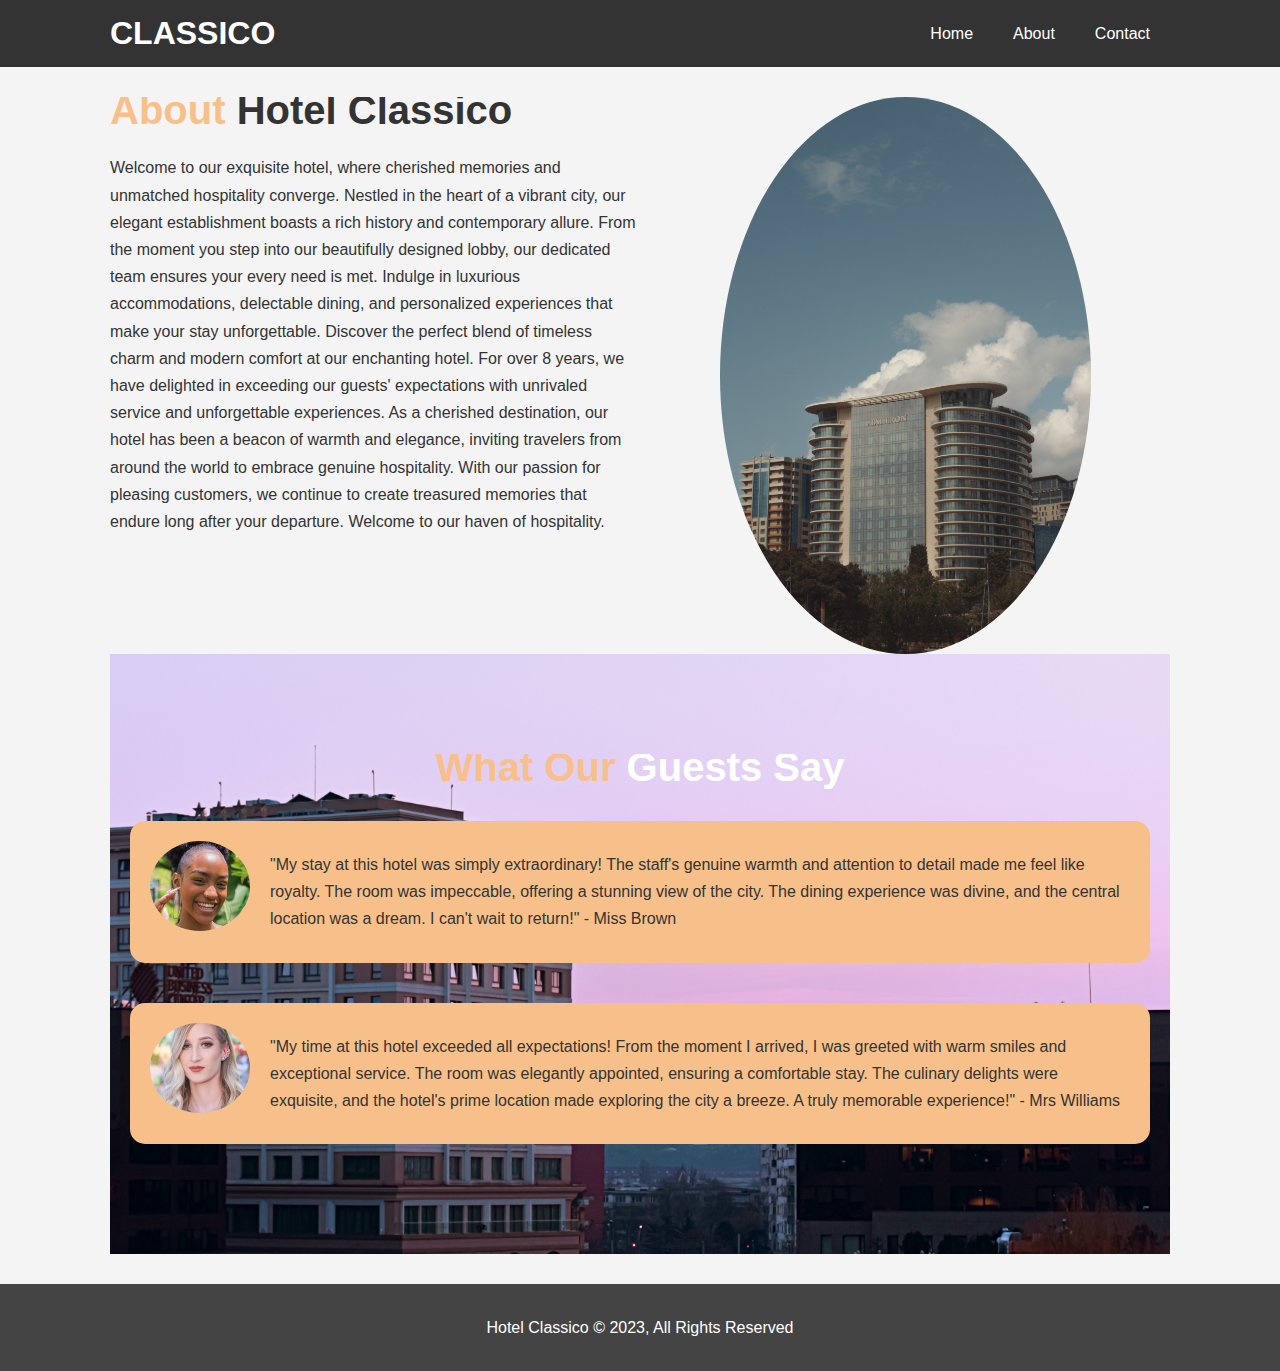
<file: about.html>
<!DOCTYPE html>
<html lang="en">
<head>
  <meta charset="UTF-8">
  <meta http-equiv="X-UA-Compatible" content="IE=edge">
  <meta name="viewport" content="width=device-width, initial-scale=1.0">
  <meta name="decription" content="Welcome to the most
   extraordinary hotel in Boston Massachusetts">
   <meta name="keywords" content="hotel, boston hotel,
   new england hotel">
   <link rel="stylesheet" href="css/style.css">
  <title>Hotel Classico || About </title>
</head>
<body>
  <header>
    <nav id="navbar">
      <div class="container">
        <h1 class="logo"><a href="index.html">CLASSICO</a></h1>
        <ul>
          <li><a href="index.html">Home</a></li>
          <li class="current"><a href="about.html">About</a></li>
          <li><a href="contact.html">Contact</a></li>
        </ul>
      </div>
    </nav>
  </header>

  <section id="about-info" class="bg-light py-3">
    <div class="container">
      <div class="info-left">
        <h1 class="l-heading"><span class="text-primary">About</span> Hotel Classico</h1>
        <p>Welcome to our exquisite hotel, where 
        cherished memories and unmatched hospitality
        converge. Nestled in the heart of a vibrant
        city, our elegant establishment boasts a 
        rich history and contemporary allure. From
        the moment you step into our beautifully 
        designed lobby, our dedicated team ensures
        your every need is met. Indulge in 
        luxurious accommodations, delectable 
        dining, and personalized experiences 
        that make your stay unforgettable. 
        Discover the perfect blend of timeless 
        charm and modern comfort at our 
        enchanting hotel. For over 8 years, we have delighted 
        in exceeding our guests' expectations with unrivaled 
        service and unforgettable experiences. As a cherished 
        destination, our hotel has been a beacon of warmth
        and elegance, inviting travelers from around the world
        to embrace genuine hospitality. With our passion for
        pleasing customers, we continue to create treasured 
        memories that endure long after your departure. 
        Welcome to our haven of hospitality.</p>

      </div>
      <div class="info-right">
        <img src="Img/pexels-sevil-yeva-16864136.jpg" alt="hotel">
      </div>

      <div class="clr"></div>

      <section id="testimonials" class="py-3">
        <div class="container">
          <h2 class="l-heading"><span class="text-primary">What Our</span> Guests Say</h2>
          <div class="testimonial bg-primary">
            <img src="Img/image 200.jpg" alt="guest 1">
            <p>"My stay at this hotel was simply extraordinary! The 
            staff's genuine warmth and attention to detail made me feel like royalty. 
            The room was impeccable, offering a stunning view of the city.
            The dining experience was divine, and the central 
            location was a dream. I can't wait to return!"  - Miss Brown</p>
        </div>

        <div class="testimonial bg-primary">
          <img src="Img/image 95.jpg" alt="guest 2">
          <p>"My time at this hotel exceeded all expectations! From the moment
          I arrived, I was greeted with warm smiles and exceptional service. 
          The room was elegantly appointed, ensuring a comfortable stay. 
          The culinary delights were exquisite, and the hotel's prime location
          made exploring the city a breeze. 
          A truly memorable experience!" - Mrs Williams</p>
        </div>

        </div>
        

      </section>


    </div>

  </section>

  

  <footer id="main-footer">
    <p>Hotel Classico &copy; 2023, All Rights Reserved</p>
  </footer>

</body>
</html>
</file>
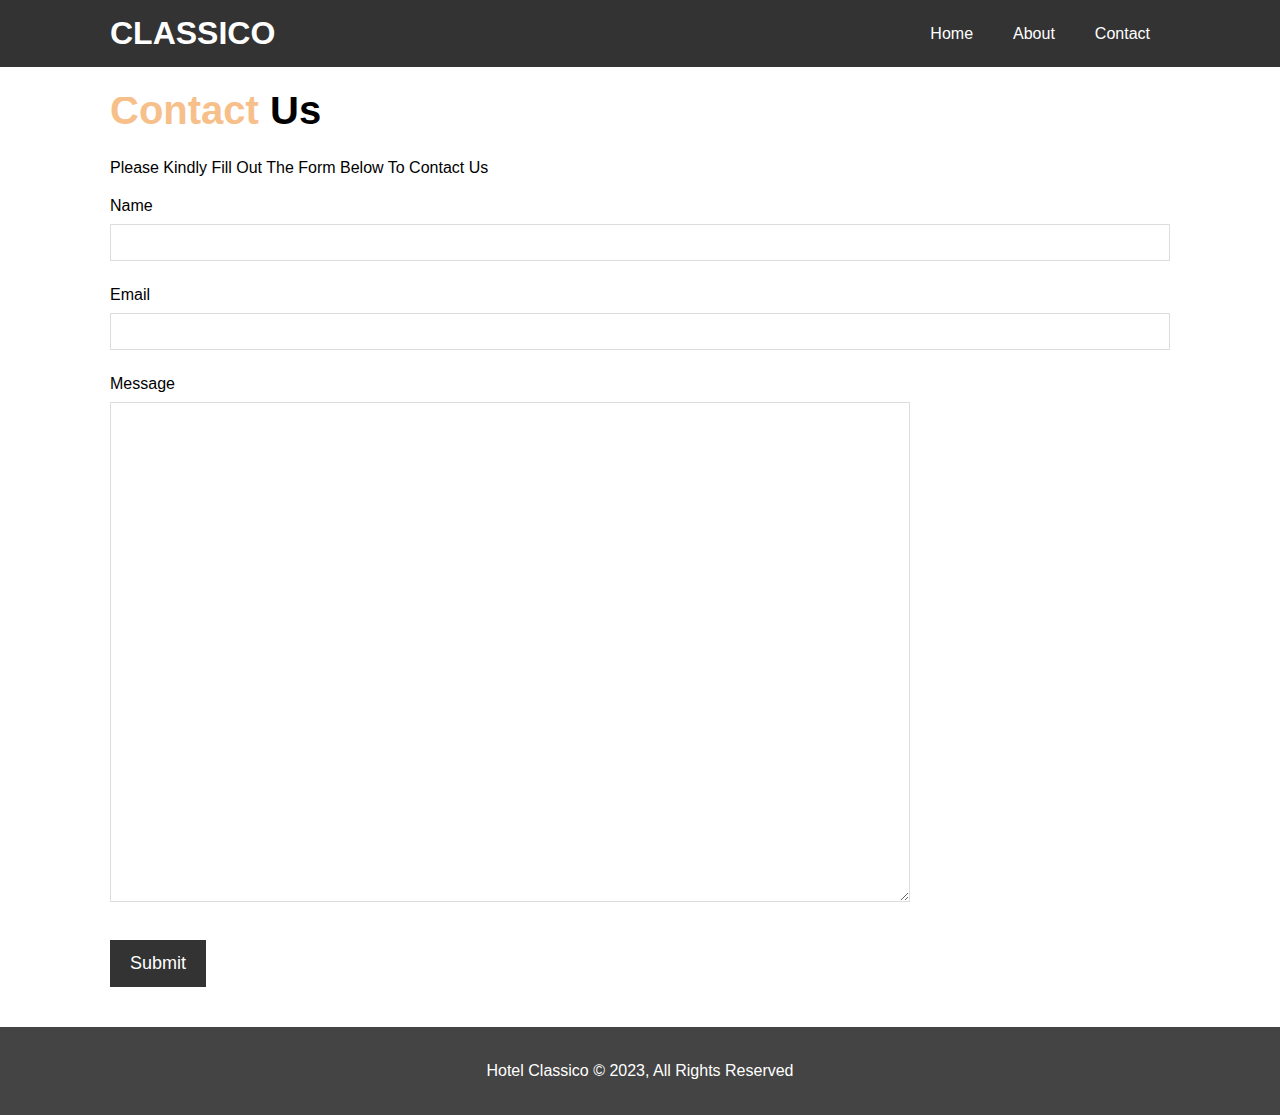
<file: contact.html>
<!DOCTYPE html>
<html lang="en">
<head>
  <meta charset="UTF-8">
  <meta http-equiv="X-UA-Compatible" content="IE=edge">
  <meta name="viewport" content="width=device-width, initial-scale=1.0">
  <meta name="decription" content="Welcome to the most
   extraordinary hotel in Boston Massachusetts">
   <meta name="keywords" content="hotel, boston hotel,
   new england hotel">
   <link rel="stylesheet" href="css/style.css">
  <title>Hotel Classico || About </title>
</head>
<body>
  <header>
    <nav id="navbar">
      <div class="container">
        <h1 class="logo"><a href="index.html">CLASSICO</a></h1>
        <ul>
          <li><a href="index.html">Home</a></li>
          <li><a href="about.html">About</a></li>
          <li class="current"><a href="contact.html">Contact</a></li>
        </ul>
      </div>
    </nav>
  </header>

  <section id="contact-form" class="py-3">
    <div class="container">
      <h1 class="l-heading"><span class="text-primary">Contact</span> Us</h1>
      <p>Please Kindly Fill Out The Form Below To Contact Us</p>
      <form action="#">
        <div class="form-group">
          <label for="name">Name</label>
          <input type="text" name="name" id="name">
        </div>
        <div class="form-group">
          <label for="email">Email</label>
          <input type="email" name="name" id="email">
        </div>
        <div class="form-group">
          <label for="message">Message</label>
          <textarea name="name" id="message"></textarea>
        </div>
        <button type="submit" class="btn">Submit</button>
      </form>
    </div>
  </section>

  <footer id="main-footer">
    <p>Hotel Classico &copy; 2023, All Rights Reserved</p>
  </footer>

</body>
</html>
</file>
<file: css/style.css>
/* Reset */
* {
  margin: 0;
  padding: 0;
  box-sizing: border-box;
}

/* Main Styling */
html, body {
  font-family: 'Segoe UI', Tahoma, Geneva, Verdana, sans-serif;
  line-height: 1.7em;
}

a {
  color: #333;
  text-decoration: none;
}

h1, h2, h3 {
  padding-bottom: 20px;
}

p {
  margin: 10px 0px;
}

/* Utility class */
.container {
  margin: auto;
  max-width: 1100px;
  overflow: auto;
  padding: 0px 20px ;
}

.text-primary {
  color: #f7c08a;
}

.lead {
  font-size: 20px;
}

.btn {
  display: inline-block;
  font-size: 18px;
  color: #fff;
  background: #333;
  padding: 13px 20px;
  border: none;
  cursor: pointer;
  max-width: 200px;
  margin: 10px auto;
}

.btn:hover {
  background: #f7c08a;
  color: #333; 
}

.btn-light {
  background: #f4f4f4;
  color: #333;
}

.bg-dark {
  background: #333;
  color: #fff;
}

.bg-light {
  background: #f4f4f4;
  color: #333;
}

.bg-primary {
  background: #f7c08a;
  color: #333;
}

.clr {
  clear: both;
}

.l-heading {
  font-size: 40px;
}

/* Padding */
.py-1 { padding: 10px 0;}
.py-2 { padding: 20px 0;}
.py-3 { padding: 30px 0;}



/* Navbar */
#navbar {
  background: #333;
  color: #fff; 
  overflow: auto;
}

#navbar a {
  color: #fff;
}

#navbar h1 {
  float: left;
  padding-top: 20px;
}

#navbar ul {
  list-style: none;
  float: right;
}

#navbar ul li {
  float: left;
}

#navbar ul li a {
  display: block;
  padding: 20px;
  text-align: center;
}

#navbar ul li a:hover,
#navbar ul li a.current {
  background: #444;
  color: #f7c08a;
}

/* Overlay */
.over-lay {
  position: absolute;
  width: 100%;  
  inset: 0;
  /* bottom: 0; */
  /* height: 120px; */
  background-color: rgba(0, 0, 0, 0.5);
  z-index: 1;
}

/* Showcase */
#showcase {
  background: url(../Img/pexels-pixabay-271624\ \(1\).jpg) no-repeat
  center center/cover;
  height: 600px; 
  position: relative;
}

#showcase .showcase-content {
  color: #fff;
  text-align: center;
  padding-top: 170px;
  position: relative;
  z-index: 3;
}

#showcase .showcase-content h1 {
  font-size: 60px;
  line-height: 1.2em;
}

#showcase .showcase-content p {
  padding-bottom: 20px;
  line-height: 1.7em;
}


/* Home Info */
#home-info {
  display: flex;
  align-items: stretch;
  height: 400px;
}

#home-info .info-img {
  width: 50%;
  display: flex;
  align-items: stretch;
}

#home-info img {
  height: 100%;
  width: 100%;
}

#home-info .info-content {
  width: 50%;
  /* padding: 15px; */
  text-align: center;
  display: flex;
  flex-direction: column;
  justify-content: center;
}

#home-info h2 {
  margin-bottom: 15px;
}

#home-info p {
  line-height: 1.7em;
}


/* Features */
.box {
  float: left;
  width: 33.3%;
  padding: 50px;
  text-align: center;
}

.box i {
  margin-bottom: 10px;
}

/* About Info */
#about-info .info-right {
  float: right;
  width: 50%;
  min-height: 100%;
}

#about-info .info-right img {
  display: block;
  margin: auto;
  width: 70%;
  border-radius: 50%;
}

#about-info .info-left {
  float: left;
  width: 50%;
  min-height: 100%;
}

/* Testimonials  */
#testimonials {
  height: 600px;
  background: url('../Img/background\ about.jpg') no-repeat
  center center/cover;
  padding-top: 100px;
}

#testimonials h2 {
  color: #fff;
  text-align: center;
  padding-bottom: 40px;
}

#testimonials .testimonial {
  padding: 20px;
  margin-bottom: 40px;
  border-radius: 15px;
}

#testimonials .testimonial img {
  width: 100px;
  float: left;
  margin-right: 20px;
  border-radius: 50%;
  opacity: 0,8;
}

/* Contact Form */
#contact-form .form-group {
  margin-bottom: 20px;
}

#contact-form label {
  display: block;
  margin-bottom: 5px;
}

#contact-form input,
#contact-form textarea {
  width: 100%;
  padding: 10px;
  border: 1px #ddd solid;
}

#contact-form textarea {
  height: 500px;
  width: 800px;
}

#contact-form input:focus,
#contact-form textarea:focus {
  outline: none;
  border-color: #f7c08a;
}






/* Footer */
#main-footer {
  text-align: center;
  background: #444;
  color: #fff;
  padding: 20px;
}
</file>
